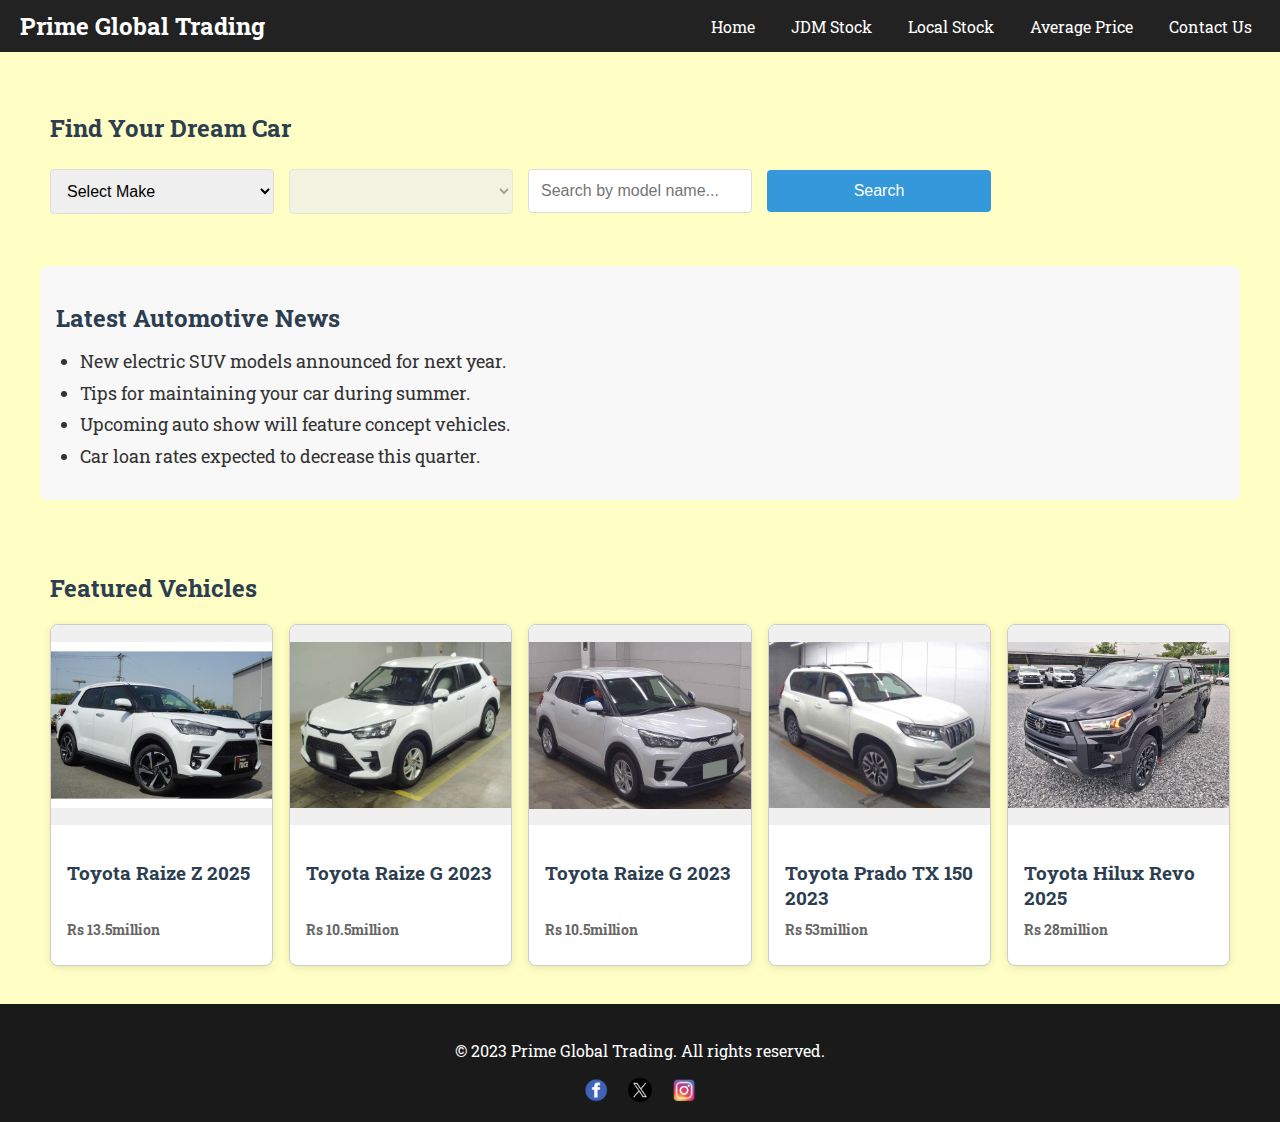
<file: index.html>
<!DOCTYPE html>
<html lang="en">
<head>
    <meta charset="UTF-8">
    <meta name="viewport" content="width=device-width, initial-scale=1.0">

    <title>Prime Global Trading - Import Cars from Japan, UK, Thailand, Australia & Europe</title>

    <!-- Meta Description -->
    <meta name="description" content="Prime Global Trading is a leading car dealership company specializing in importing quality vehicles from Japan, UK, Thailand, Australia, and European countries. Discover your next car today.">

    <!-- Meta Keywords -->
    <meta name="keywords" content="car import, Japan cars, UK cars, Thailand vehicles, Australia car import, European cars, car dealership, used cars, vehicle trading">

    <!-- Open Graph Metadata for Facebook -->
    <meta property="og:title" content="Prime Global Trading - Your Trusted Car Import Partner">
    <meta property="og:description" content="Specializing in imported cars from Japan, UK, Thailand, Australia, and Europe. Trusted and reviewed by customers.">
    <meta property="og:url" content="https://www.yoursite.com/">
    <meta property="og:type" content="website">
    <meta property="og:image" content="https://www.yoursite.com/pictures/car.png">
    <meta property="og:site_name" content="Prime Global Trading">
    <meta property="og:locale" content="en_US">

    <!-- Facebook Reviews Link -->
    <meta property="article:author" content="https://www.facebook.com/profile.php?id=61577365516455&sk=reviews">

    <!-- Favicon and Styles -->
    <link rel="shortcut icon" href="./pictures/car.png" type="image/x-icon">
    <link rel="stylesheet" href="./style.css">
    <link href="https://fonts.googleapis.com/css2?family=Roboto+Slab&display=swap" rel="stylesheet">
</head>
<body>
  <div id="app"></div>
  <script type="module" src="./index.js"></script>
</body>
</html>
</file>
<file: style.css>
/* RESET AND BASE STYLES */
body, html {
  margin: 0;
  padding: 0;
  height: 100%;
  font-family: 'Roboto Slab', serif;
  background-color: #ffffc5;
  color: #333;
}

.page-container {
  min-height: 100vh;
  display: flex;
  flex-direction: column;
}

.site-main {
  flex-grow: 1;
  padding: 20px 40px;
  background: transparent;
  margin: 0;
}

/* HEADER */
.site-header {
  background-color: #222;
  padding: 10px 20px;
  color: white;
  position: sticky;
  top: 0;
  z-index: 1000;
}

.navbar {
  display: flex;
  align-items: center;
  justify-content: space-between;
  flex-wrap: wrap;
}

.logo {
  font-size: 24px;
  font-weight: bold;
}

.nav-links {
  list-style: none;
  display: flex;
  gap: 20px;
  margin: 0;
  padding: 0;
}

.nav-links li a {
  color: white;
  text-decoration: none;
  padding: 8px;
  transition: background 0.3s ease;
}

.nav-links li a:hover {
  background-color: #444;
  border-radius: 5px;
}

/* FOOTER */
.site-footer {
  background-color: #1a1a1a;
  color: white;
  text-align: center;
  padding: 20px 0;
  margin-top: auto;
}

.site-footer .social-links {
  margin-top: 10px;
}

.site-footer .social-links a img {
  width: 24px;
  height: 24px;
  margin: 0 10px;
  vertical-align: middle;
}

/* HAMBURGER MENU */
.hamburger {
  display: none;
  flex-direction: column;
  cursor: pointer;
  gap: 5px;
}

.hamburger span {
  background: white;
  height: 3px;
  width: 25px;
  display: block;
}

@media (max-width: 768px) {
  .hamburger {
    display: flex;
    margin-left: auto;
  }
  .nav-links {
    display: none;
    position: absolute;
    top: 60px;
    right: 0;
    width: 100%;
    background-color: #222;
    padding: 10px 0;
    z-index: 999;
    flex-direction: column;
  }
  .nav-links.active {
    display: flex;
  }
  .nav-links li {
    text-align: center;
    width: 100%;
  }
}

/* SEARCH SECTION */
.search-section {
  display: grid;
  grid-template-columns: repeat(auto-fit, minmax(200px, 1fr));
  gap: 15px;
  align-items: center;
  padding: 20px 10px;
  background: transparent;
}

.search-section h2 {
  grid-column: 1 / -1;
  margin-bottom: 10px;
  color: #2c3e50;
}

select, input {
  padding: 12px;
  border: 1px solid #ddd;
  border-radius: 4px;
  font-size: 16px;
  width: 100%;
  box-sizing: border-box;
}

button {
  padding: 12px 20px;
  background-color: #3498db;
  color: white;
  border: none;
  border-radius: 4px;
  cursor: pointer;
  font-size: 16px;
  transition: background-color 0.3s;
}

button:hover {
  background-color: #2980b9;
}

/* NEWS SECTION */
.news-section {
  background: transparent;
  padding: 20px 10px;
}

.news-section h2 {
  margin-bottom: 20px;
  color: #2c3e50;
}

.news-articles {
  display: grid;
  grid-template-columns: repeat(auto-fit, minmax(300px, 1fr));
  gap: 20px;
}

.news-article {
  border-bottom: 1px solid #eee;
  padding-bottom: 15px;
}

.news-article h3 {
  margin-bottom: 10px;
  color: #3498db;
}

.news-article p {
  color: #666;
  margin-bottom: 10px;
}

.news-article a {
  color: #3498db;
  text-decoration: none;
  font-weight: bold;
}

.news-article a:hover {
  text-decoration: underline;
}

/* FEATURED CAR GRID */
.featured-section {
  background: transparent;
  padding: 20px 10px;
}

.featured-section h2 {
  margin-bottom: 20px;
  color: #2c3e50;
}

.car-grid {
  display: grid;
  grid-template-columns: repeat(auto-fill, minmax(220px, 1fr));
  gap: 1rem;
  margin-top: 1rem;
}


.car-card {
  border: 1px solid #ccc;
  border-radius: 8px;
  overflow: hidden;
  background: white;
  box-shadow: 0 2px 8px rgba(0,0,0,0.1);
  transition: transform 0.3s ease, box-shadow 0.3s ease;
  display: flex;
  flex-direction: column;
  height: 100%;
}

.car-card:hover {
  transform: translateY(-5px);
  box-shadow: 0 5px 15px rgba(0,0,0,0.15);
}

.car-image {
  width: 100%;
  height: 200px;
  background-repeat: no-repeat;
  background-position: center center;
  background-size: contain;
  background-color: #f0f0f0;
  flex-shrink: 0;
}

.car-info {
  padding: 1rem;
  display: flex;
  flex-direction: column;
  flex-grow: 1;
}

.car-info h3 {
  margin-bottom: 8px;
  color: #2c3e50;
}

.car-info p {
  color: #666;
  margin-bottom: 10px;
  font-size: 14px;
}

.car-price {
  font-weight: bold;
  color: #27ae60;
  font-size: 18px;
  margin-top: auto;
}

/* CAR PAGE GALLERY */
.car-page {
  position: fixed;
  top: 0;
  left: 0;
  right: 0;
  bottom: 0;
  display: flex;
  flex-direction: column;
  padding: 40px 20px 80px;
  background-color: #ffffc5;
  overflow: hidden;
}

.scrollable-content {
  flex: 1;
  overflow-y: auto;
  -webkit-overflow-scrolling: touch;
  display: flex;
  flex-direction: column;
  gap: 20px;
}

/* Main image container */
.main-image-section {
  display: flex;
  justify-content: center;
  align-items: center;
  border-radius: 12px;
  overflow: hidden;
  box-shadow: 0 4px 12px rgba(0,0,0,0.15);
  background: #fff;
  padding: 10px;
  height: 85vh;  /* very large main image container */
  width: 100%;
  margin-bottom: 20px;
  cursor: zoom-in;
}

/* Main image */
.main-image {
  width: 100%;
  height: 100%;
  object-fit: contain;
  border-radius: 8px;
  transition: opacity 0.3s ease;
  display: block;
}

/* Thumbnails container */
.gallery-section {
  display: flex;
  justify-content: center;
  padding: 10px 0;
  overflow-x: visible; /* no horizontal scroll */
  width: 100%;
  flex-wrap: wrap; /* wrap thumbnails if needed */
  gap: 15px;
}

.thumbnail-container {
  display: flex;
  flex-wrap: wrap;
  gap: 15px;
  justify-content: center;
  width: 100%;
}

/* Thumbnails - bigger, full images */
.thumbnail {
  width: calc(20% - 12px);  /* 5 thumbnails per row with gap */
  height: auto;
  aspect-ratio: 16 / 9;
  background-size: contain;
  background-position: center;
  background-repeat: no-repeat;
  border-radius: 8px;
  cursor: zoom-in;
  border: 3px solid transparent;
  transition: all 0.3s ease;
  flex-shrink: 0;
}

.thumbnail:hover,
.thumbnail.active {
  transform: scale(1.05);
  box-shadow: 0 4px 8px rgba(0,0,0,0.2);
}

.thumbnail.active {
  border-color: #3498db;
}

/* Car info section */
.car-info-section {
  display: flex;
  flex-direction: column;
  gap: 15px;
}

.car-title {
  color: #2c3e50;
  font-size: clamp(1.5rem, 4vw, 2.2rem);
}

.car-details {
  background: #f8f9fa;
  padding: 20px;
  border-radius: 12px;
  display: grid;
  grid-template-columns: repeat(auto-fill, minmax(220px, 1fr));
  gap: 15px;
}

.car-details p {
  margin: 0;
  font-size: 16px;
  line-height: 1.5;
}

.car-price {
  font-weight: bold;
  color: #e74c3c;
  font-size: 1.3rem;
}

/* Back button */
.back-button {
  position: fixed;
  bottom: 20px;
  left: 50%;
  transform: translateX(-50%);
  padding: 12px 30px;
  background-color: #2c3e50;
  color: white;
  border: none;
  border-radius: 30px;
  font-size: 16px;
  font-weight: bold;
  cursor: pointer;
  transition: all 0.3s ease;
  z-index: 10;
  width: calc(100% - 40px);
  max-width: 400px;
  box-shadow: 0 2px 10px rgba(0,0,0,0.2);
}

.back-button:hover {
  background-color: #34495e;
  transform: translateX(-50%) translateY(-2px);
}

/* LIGHTBOX OVERLAY */
.lightbox-overlay {
  position: fixed;
  top: 0;
  left: 0;
  width: 100vw;
  height: 100vh;
  background: rgba(0,0,0,0.8);
  display: flex;
  justify-content: center;
  align-items: center;
  z-index: 2000;
  opacity: 0;
  pointer-events: none;
  transition: opacity 0.3s ease;
}

.lightbox-overlay.active {
  opacity: 1;
  pointer-events: auto;
}

/* Lightbox image */
.lightbox-image {
  max-width: 90vw;
  max-height: 90vh;
  border-radius: 10px;
  box-shadow: 0 0 20px rgba(255,255,255,0.7);
  cursor: zoom-out;
}

/* RESPONSIVE */
@media (max-width: 1024px) {
  .thumbnail {
    width: calc(33.33% - 12px); /* 3 per row */
  }
}

@media (max-width: 768px) {
  .search-section,
  .news-articles,
  .car-grid {
    grid-template-columns: 1fr;
  }
  .car-page {
    padding: 30px 15px 70px;
  }
  .car-details {
    grid-template-columns: repeat(auto-fill, minmax(180px, 1fr));
  }
  .thumbnail {
    width: calc(50% - 12px); /* 2 per row */
  }
}

@media (max-width: 480px) {
  .car-page {
    padding: 20px 10px 60px;
  }
  .car-details {
    grid-template-columns: 1fr;
  }
  .back-button {
    width: calc(100% - 20px);
  }
  .thumbnail {
    width: 100%; /* 1 per row on small screens */
  }
}
/* ===== STOCK PAGE SPECIFIC STYLES ===== */
/* ===== STOCK PAGE SPECIFIC STYLES ===== */
.stock-page {
  padding: 1.5rem;
  max-width: 1400px;
  margin: 0 auto;
}

.stock-page h1 {
  text-align: center;
  margin-bottom: 1.5rem;
  font-size: 1.8rem;
  color: #333;
}

/* Compact grid — more cars visible */
.vehicle-grid {
  display: grid;
  grid-template-columns: repeat(auto-fill, minmax(180px, 1fr));
  gap: 1rem;
  padding: 0.5rem;
}

/* Smaller vehicle card design */
.vehicle-card {
  background: white;
  border-radius: 8px;
  overflow: hidden;
  box-shadow: 0 2px 8px rgba(0, 0, 0, 0.1);
  transition: transform 0.3s ease, box-shadow 0.3s ease;
}

.vehicle-card:hover {
  transform: translateY(-4px);
  box-shadow: 0 4px 12px rgba(0, 0, 0, 0.15);
}

/* Smaller image container */
.vehicle-image-container {
  width: 100%;
  height: 130px;
  overflow: hidden;
}

.vehicle-image {
  width: 100%;
  height: 100%;
  object-fit: cover;
  transition: transform 0.5s ease;
}

.vehicle-card:hover .vehicle-image {
  transform: scale(1.05);
}

.vehicle-details {
  padding: 0.8rem;
}

.vehicle-details h2 {
  margin: 0 0 0.5rem 0;
  font-size: 1rem;
  color: #222;
}

/* Specs grid */
.specs-grid {
  display: grid;
  grid-template-columns: 1fr;
  gap: 0.3rem;
}

.specs-grid p {
  margin: 0;
  font-size: 0.85rem;
  color: #555;
}

.specs-grid strong {
  color: #333;
}

/* Responsive tweaks */
@media (max-width: 1024px) {
  .vehicle-grid {
    grid-template-columns: repeat(auto-fill, minmax(200px, 1fr));
  }
}

@media (max-width: 768px) {
  .vehicle-grid {
    grid-template-columns: repeat(auto-fill, minmax(160px, 1fr));
    gap: 0.8rem;
  }

  .vehicle-image-container {
    height: 120px;
  }

  .vehicle-details h2 {
    font-size: 0.95rem;
  }
}

/* Small screens: show only model + cc + price */
@media (max-width: 480px) {
  .stock-page {
    padding: 1rem;
  }

  .vehicle-grid {
    grid-template-columns: repeat(2, 1fr);
    gap: 0.8rem;
  }

  .vehicle-image-container {
    height: 110px;
  }

  .vehicle-details {
    padding: 0.6rem;
  }

  .vehicle-details h2 {
    font-size: 0.9rem;
  }

  /* Hide all specs except CC and price */
  .vehicle-details .specs-grid p,
  .vehicle-details .specs-grid strong {
    display: none;
  }

  /* Show only CC (first <p>) and price (last <p>) */
  .vehicle-details .specs-grid p:first-child,
  .vehicle-details .specs-grid p:last-child {
    display: block;
    font-weight: bold;
    color: #000;
    font-size: 0.95rem;
  }
}


/* tax-page.css */
/* tax-page.css */
.tax-page {
  padding: 2rem;
  max-width: 800px;
  margin: 0 auto;
  font-family: Arial, sans-serif;
}

.table-container {
  overflow-x: auto;
  margin-top: 1.5rem;
  border-radius: 8px;
  box-shadow: 0 0 10px rgba(0,0,0,0.1);
}

.tax-table {
  width: 100%;
  border-collapse: collapse;
  min-width: 400px;
}

.tax-table th {
  background-color: #2c3e50;
  color: white;
  padding: 12px 15px;
  text-align: left;
}

.tax-table td {
  padding: 10px 15px;
  border-bottom: 1px solid #ddd;
}

.tax-table tr:nth-child(even) {
  background-color: #f8f9fa;
}

.tax-table tr:hover {
  background-color: #e9ecef;
}

.tax-table td:nth-child(2) {
  color: #d32f2f;
  font-weight: bold;
}

/* Responsive adjustments */
@media (max-width: 600px) {
  .tax-page {
    padding: 1rem;
  }
  
  .tax-table th,
  .tax-table td {
    padding: 8px 10px;
    font-size: 0.9rem;
  }
}

@media (max-width: 400px) {
  .tax-table {
    min-width: 300px;
  }
  
  .tax-table th,
  .tax-table td {
    padding: 6px 8px;
    font-size: 0.85rem;
  }
}
/* Updated contact.css with darker inquiry form */
.contact-page {
  max-width: 1000px;
  margin: 0 auto;
  padding: 2rem;
  font-family: Arial, sans-serif;
}

.contact-info, .inquiry-form {
  margin-bottom: 3rem;
}

.contact-list {
  display: grid;
  grid-template-columns: repeat(auto-fit, minmax(250px, 1fr));
  gap: 1.5rem;
  margin-top: 1.5rem;
}

.contact-item {
  background: #f5f5f5; /* Slightly lighter than form */
  padding: 1.5rem;
  border-radius: 8px;
  box-shadow: 0 2px 4px rgba(0,0,0,0.1);
}

/* Darker Inquiry Form Section */
.inquiry-form {
  background: #2c3e50; /* Dark blue-gray background */
  padding: 2rem;
  border-radius: 8px;
  color: white; /* White text for contrast */
}

.inquiry-form h2 {
  color: white;
  margin-bottom: 1.5rem;
}

.form-group label {
  display: block;
  margin-bottom: 0.5rem;
  font-weight: bold;
  color: #ecf0f1; /* Light gray for labels */
}

.form-group input,
.form-group textarea {
  width: 100%;
  padding: 0.75rem;
  border: 1px solid #34495e;
  border-radius: 4px;
  font-size: 1rem;
  background-color: #34495e; /* Darker input backgrounds */
  color: white;
}

.form-group input::placeholder,
.form-group textarea::placeholder {
  color: #bdc3c7; /* Light gray placeholder text */
}

.form-group textarea {
  resize: vertical;
}

.submit-btn {
  background: #3498db; /* Bright blue for contrast */
  color: white;
  border: none;
  padding: 0.75rem 1.5rem;
  font-size: 1rem;
  border-radius: 4px;
  cursor: pointer;
  transition: background 0.3s;
}

.submit-btn:hover {
  background: #2980b9; /* Darker blue on hover */
}

/* Responsive adjustments */
@media (max-width: 768px) {
  .contact-page {
    padding: 1rem;
  }
  
  .contact-list {
    grid-template-columns: 1fr;
  }
  
  .inquiry-form {
    padding: 1.5rem;
  }
}

/* ===== PAGINATION STYLES ===== */
.pagination {
  display: flex;
  justify-content: center;
  margin-top: 2rem;
  gap: 0.5rem;
}

.pagination button {
  background: #3498db;
  color: white;
  border: none;
  padding: 8px 12px;
  border-radius: 4px;
  cursor: pointer;
  font-size: 1rem;
  transition: background 0.3s ease;
}

.pagination button:hover {
  background: #2980b9;
}

.pagination button.active {
  background: #2c3e50;
}
</file>
